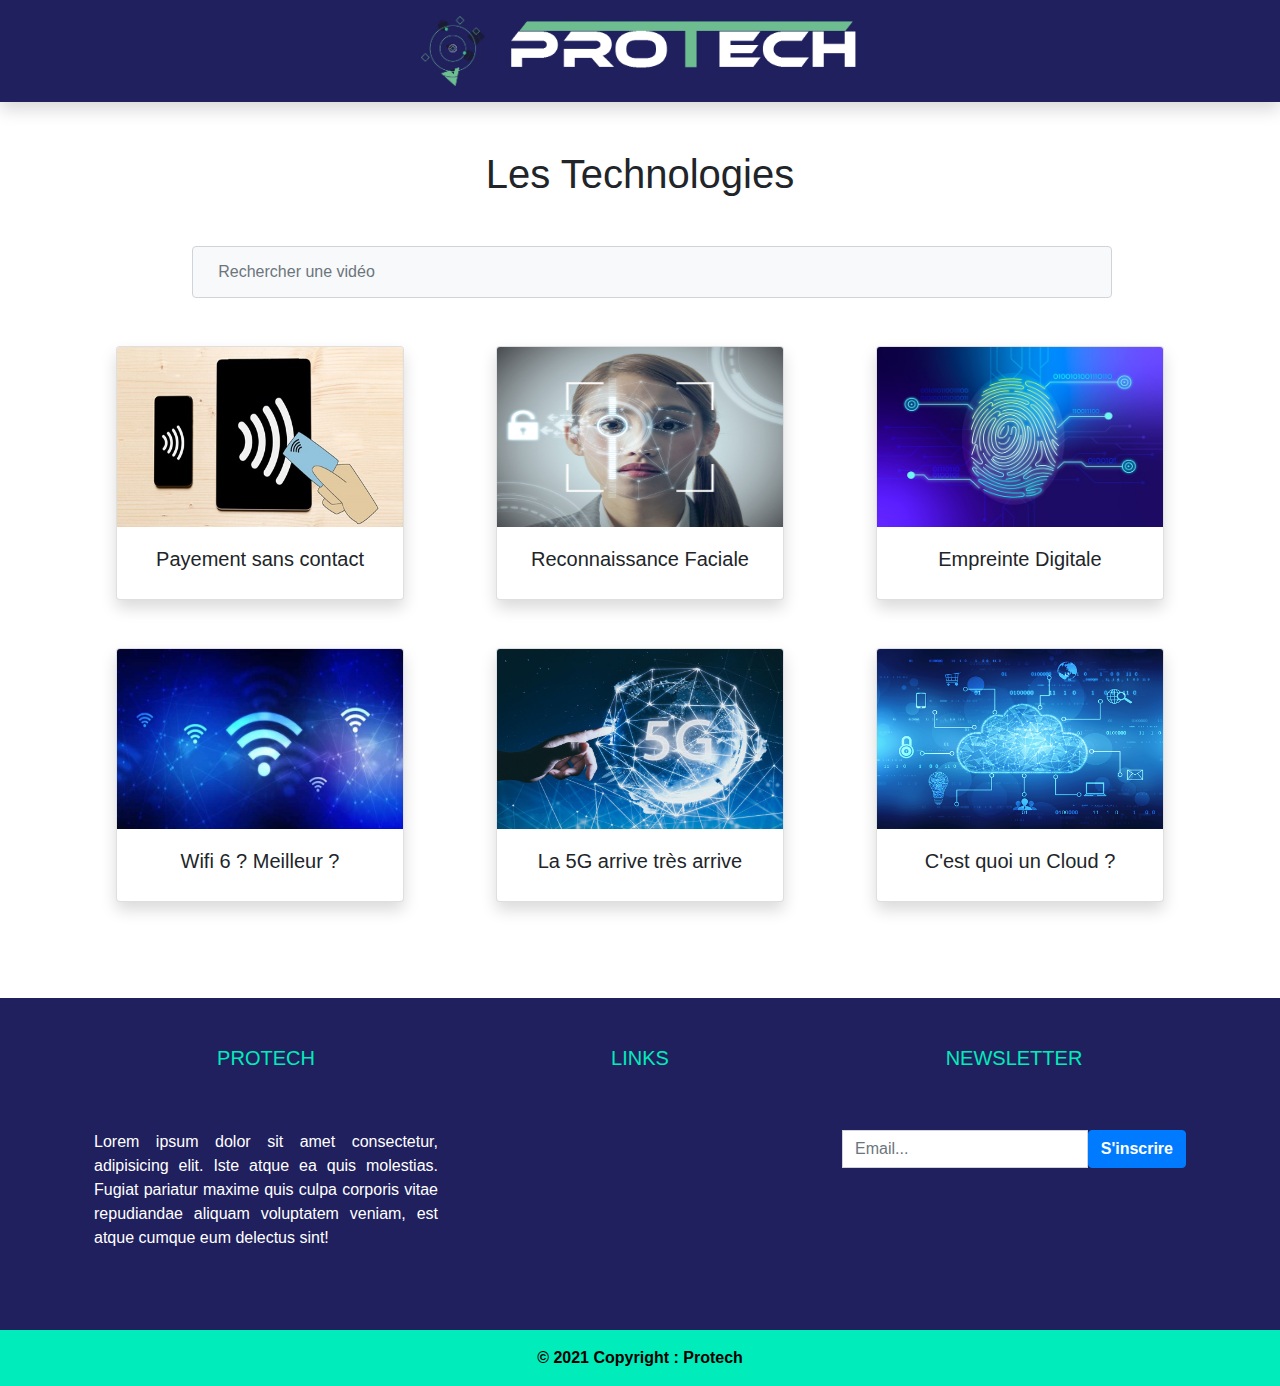
<file: index.html>
<!DOCTYPE html>
<html lang="en">

<head>
    <meta charset="UTF-8">
    <meta name="viewport" content="width=device-width, initial-scale=1.0">
    <title>Protech</title>
    <link rel="shortcut icon"
        href="https://cdn.iconscout.com/icon/premium/png-256-thumb/creative-technology-2677125-2221774.png"
        type="image/x-icon">
    <link rel="stylesheet" href="./css/style.css">

    <link rel="stylesheet" href="https://stackpath.bootstrapcdn.com/bootstrap/4.3.1/css/bootstrap.min.css"
        integrity="sha384-ggOyR0iXCbMQv3Xipma34MD+dH/1fQ784/j6cY/iJTQUOhcWr7x9JvoRxT2MZw1T" crossorigin="anonymous">

    <link rel="stylesheet" href="https://pro.fontawesome.com/releases/v5.10.0/css/all.css"
        integrity="sha384-AYmEC3Yw5cVb3ZcuHtOA93w35dYTsvhLPVnYs9eStHfGJvOvKxVfELGroGkvsg+p" crossorigin="anonymous" />

    <script src="https://code.jquery.com/jquery-3.3.1.slim.min.js"
        integrity="sha384-q8i/X+965DzO0rT7abK41JStQIAqVgRVzpbzo5smXKp4YfRvH+8abtTE1Pi6jizo"
        crossorigin="anonymous"></script>
    <script src="https://cdnjs.cloudflare.com/ajax/libs/popper.js/1.14.7/umd/popper.min.js"
        integrity="sha384-UO2eT0CpHqdSJQ6hJty5KVphtPhzWj9WO1clHTMGa3JDZwrnQq4sF86dIHNDz0W1"
        crossorigin="anonymous"></script>
    <script src="https://stackpath.bootstrapcdn.com/bootstrap/4.3.1/js/bootstrap.min.js"
        integrity="sha384-JjSmVgyd0p3pXB1rRibZUAYoIIy6OrQ6VrjIEaFf/nJGzIxFDsf4x0xIM+B07jRM"
        crossorigin="anonymous"></script>
</head>

<body>
    <!-- Navbar -->
    <nav>
        <ul class="nav shadow p-2 mb-5 rounded-0 justify-content-center">
            <li class="nav-item">
                <a class="nav-link" href="./index.html">
                    <img class="mr-3" src="./img/LogoIcon.png" alt="" height="70">
                    <img class="logo" src="./img/logo.png" alt="" height="60">
                </a>
            </li>
        </ul>
    </nav>

    <!-- Section Gallery -->
    <h1 class="text-center">Les Technologies</h1>
    <a href="./pages/payement sans contact.html"></a>
    <div class="container mt-5">
        <div class="allVideos">
            <div class="input-group m-auto justify-content-center align-items-center" style="width: 85%;">
                <i class="fas fa-search fa-2x mr-4"></i>
                <input type="text" name="search" class="form-control me-2 bg-light rounded" type="search"
                    autocomplete="off" placeholder="Rechercher une vidéo" aria-label="Search" id="search">
            </div>
            <ul class="list-group ml-auto" style="width: 85%;" id="list"></ul>

            <div class="row mt-5">
                <div class="col-4">
                    <div class="card shadow mb-5 rounded" style="width: 18rem;">
                        <a href="./pages/payement sans contact.html">
                            <img src="./img/ContactLessPayment.jpg"
                                class="card-img-top" alt="..." height="180">
                        </a>
                        <div class="card-body">
                            <h5 class="text-center">Payement sans contact</h5>
                        </div>
                    </div>
                </div>
                <div class="col-4">
                    <div class="card shadow mb-5 rounded" style="width: 18rem;">
                        <a href="./pages/reconnaissance faciale.html">
                            <img src="./img/reconnaissance-faciale.jpg" class="card-img-top" alt="..." height="180">
                        </a>
                        <div class="card-body">
                            <h5 class="text-center">Reconnaissance Faciale</h5>
                        </div>
                    </div>
                </div>
                <div class="col-4">
                    <div class="card shadow mb-5 rounded" style="width: 18rem;">
                        <a href="./pages/empreinte digitale.html">
                            <img src="./img/empreinte-digitale.jpg" class="card-img-top" alt="..." height="180">
                        </a>
                        <div class="card-body">
                            <h5 class="text-center">Empreinte Digitale</h5>
                        </div>
                    </div>
                </div>
            </div>
            <!-- Row 2 -->
            <div class="row">
                <div class="col-4">
                    <div class="card shadow mb-5 rounded" style="width: 18rem;">
                        <a href="./pages/wifi 6.html">
                            <img src="./img/wifi.jpg" class="card-img-top" alt="..." height="180">
                        </a>
                        <div class="card-body">
                            <h5 class="text-center">Wifi 6 ? Meilleur ?</h5>
                        </div>
                    </div>
                </div>
                <div class="col-4">
                    <div class="card shadow mb-5 rounded" style="width: 18rem;">
                        <a href="./pages/5G.html">
                            <img src="./img/5g-etc.jpg" class="card-img-top" alt="..." height="180">
                        </a>
                        <div class="card-body">
                            <h5 class="text-center">La 5G arrive très arrive</h5>
                        </div>
                    </div>
                </div>
                <div class="col-4">
                    <div class="card shadow mb-5 rounded" style="width: 18rem;">
                        <a href="./pages/cloud.html">
                            <img src="./img/cloud_computing.jpg" class="card-img-top" alt="..." height="180">
                        </a>
                        <div class="card-body">
                            <h5 class="text-center">C'est quoi un Cloud ?</h5>
                        </div>
                    </div>
                </div>
            </div>
        </div>
    </div>

    <!-- Footer -->
    <footer class="mt-5 text-center text-lg-start">
        <!-- Grid container -->
        <div class="container p-4">
            <!--Grid row-->
            <div class="row mt-4">
                <!--Grid column-->
                <div class="col-lg-4 col-md-12 mb-4 mb-md-0">
                    <h5 class="text-uppercase">Protech</h5>
                    <p class="text-justify">
                        Lorem ipsum dolor sit amet consectetur, adipisicing elit. Iste atque ea quis
                        molestias. Fugiat pariatur maxime quis culpa corporis vitae repudiandae aliquam
                        voluptatem veniam, est atque cumque eum delectus sint!
                    </p>
                </div>
                <!--Grid column-->

                <!--Grid column-->
                <div class="col-lg-4 col-md-6 mb-4 mb-md-0">
                    <h5 class="text-uppercase">Links</h5>

                    <ul class="list-unstyled mb-0 d-flex justify-content-center align-items-center">
                        <li>
                            <a href="#!"><i class="linkNetwork fab fa-facebook fa-3x mr-5"></i></a>
                        </li>
                        <li>
                            <a href="#!"><i class="linkNetwork fab fa-instagram fa-3x"></i></a>
                        </li>
                    </ul>
                </div>
                <!--Grid column-->

                <!--Grid column-->
                <div class="col-lg-4 col-md-6 mb-4 mb-md-0">
                    <h5 class="text-uppercase">Newsletter</h5>
                    <div class="d-flex">
                        <input type="text" placeholder="Email..." class="form-control rounded-0">
                        <button class="btn btn-primary font-weight-bold">S'inscrire</button>
                    </div>
                </div>
                <!--Grid column-->
            </div>
            <!--Grid row-->
        </div>
        <!-- Grid container -->

        <!-- Copyright -->
        <div class="copyright text-center p-3" style="background-color: rgba(0, 0, 0, 0.2)">
            © 2021 Copyright : Protech
        </div>
        <!-- Copyright -->
    </footer>

    <script src="./js/main.js"></script>
</body>

</html>
</file>
<file: css/style.css>
body {
    margin: 0;
    padding: 0;
}

/* Loading */

.nav {
    background-color: #20205e !important;
}

.nav li a {
    color: #00ecba !important;
    font-size: 25px;
}

.allVideos .row .col-4 {
    display: flex;
    justify-content: center;
    align-items: center;
}

.allVideos .fas {
    color: #20205e;
}

.allVideos input {
    padding: 25px;
}

.list-group {
    margin: 0% 7.5% !important;
}

.list-group-item {
    font-weight: 600;
    color: black !important;
    list-style-type: none !important;
    text-decoration: none !important;
    width: 94%;
    position: absolute;
    left: 6%;
}

.list-group-item:hover {
    background-color: #00ecba !important;
}

.plus {
    border: 1px solid black;
}

.info-video {
    white-space: pre-line;
    font-size: 14px;
}

.commentaires {
    overflow: auto !important;
    height: 420px;
}

.commentaires h6 {
    font-size: 13px;
}

footer {
    background-color: #20205e;
}

footer h5 {
    color: #00ecba !important;
    margin-bottom: 60px;
}

.linkNetwork {
    transition: all 0.2s ease-in-out !important;
}

footer li i:hover {
    transform: scale(1.2) !important;
}

footer p,
footer li a {
    color: white !important;
}

.copyright {
    background-color: #00ecba !important;
    color: black;
    font-weight: bold;
    margin-top: 40px;
}
</file>
